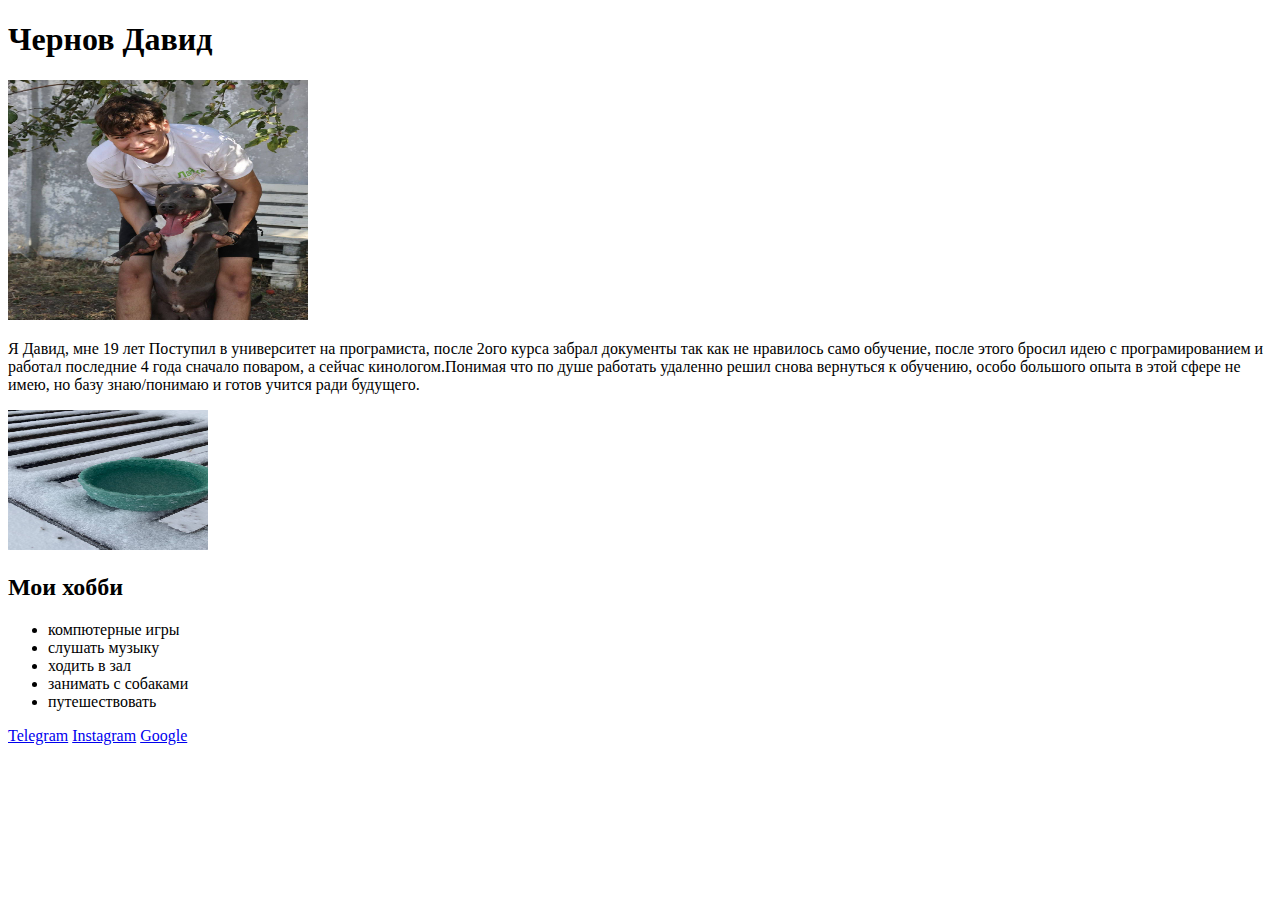
<file: hw1/index.html>
<!DOCTYPE html>
<html lang="en">
<head>
    <meta charset="UTF-8">
    <meta name="viewport" content="width=device-width, initial-scale=1.0">
    <title>Document</title>
</head>
<body>
    <h1>Чернов Давид</h1>
    <img src="images/ya.jpg" alt="Image" height="240" width="300">
    <p>Я Давид, мне 19 лет
        Поступил в университет на програмиста, после 2ого курса забрал документы так
        как не нравилось само обучение, после этого бросил идею с програмированием
        и работал последние 4 года сначало поваром, а сейчас кинологом.Понимая что 
        по душе работать удаленно решил снова вернуться к обучению, особо большого опыта 
        в этой сфере не имею, но базу знаю/понимаю и готов учится ради будущего.
    </p>
    <img src="images/holod.jpg" alt="alt="Image" height="140" width="200"">
    <h2>Мои хобби</h2>
    <ul>
        <li>компютерные игры</li>
        <li>слушать музыку</li>
        <li>ходить в зал</li>
        <li>занимать с собаками</li>
        <li>путешествовать</li>
    </ul>
<a href="https://t.me/chocop1e">Telegram</a>
<a href="https://www.instagram.com/__chernov_/">Instagram</a>
<a href="https://www.google.com.ua">Google</a>
</body>
</html>
</file>
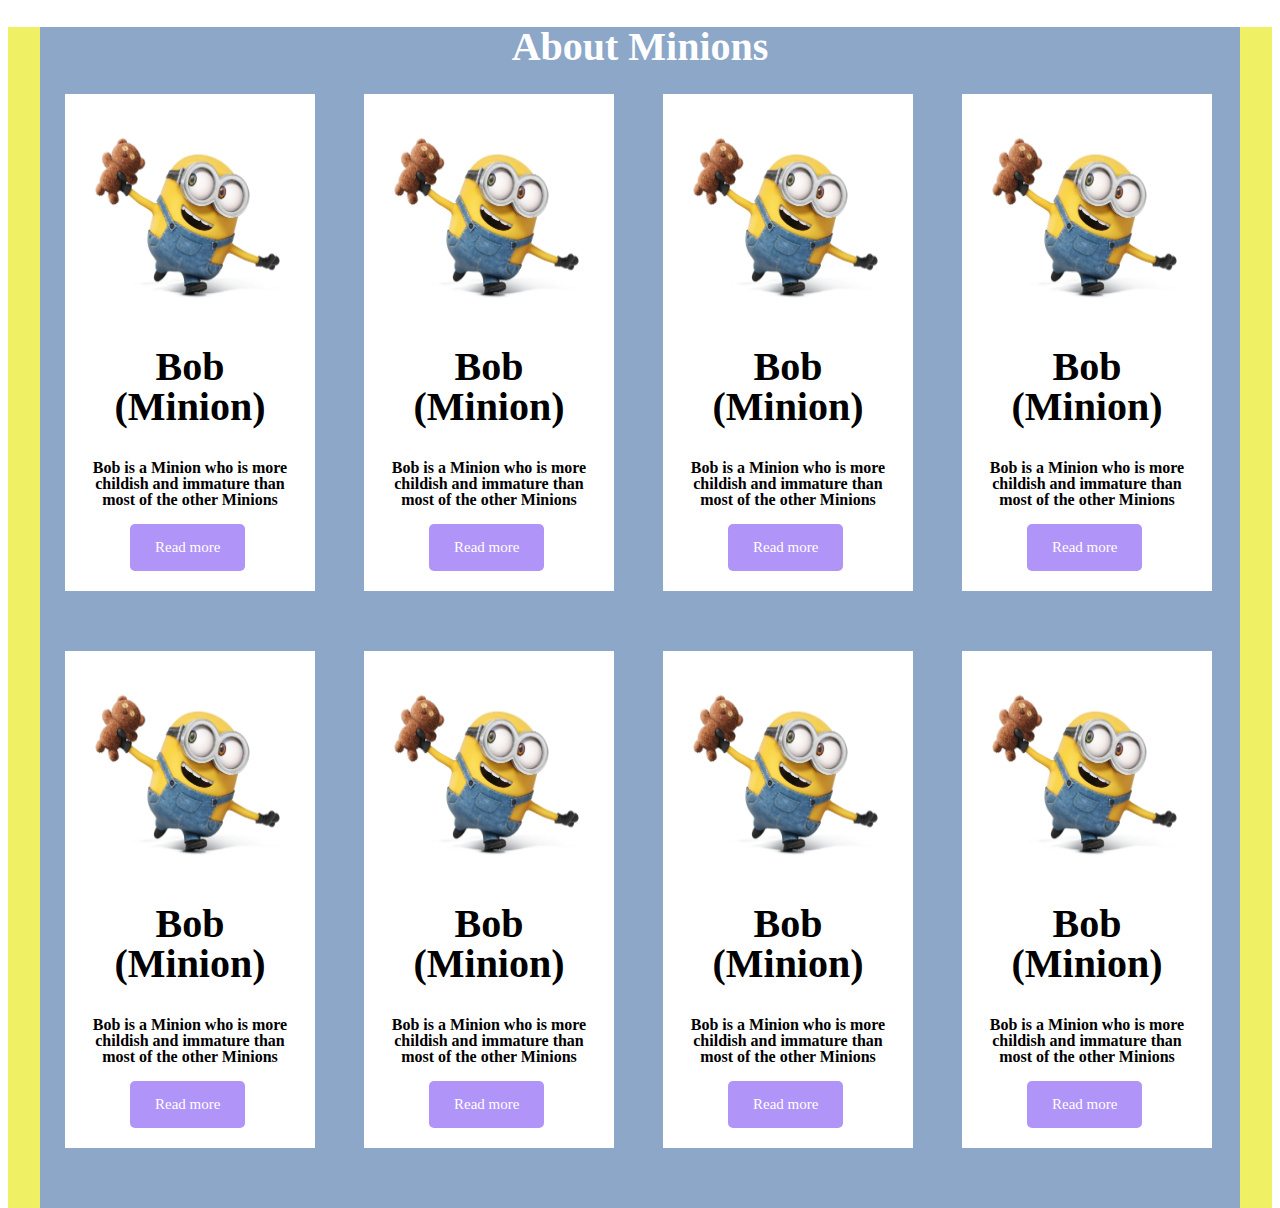
<file: hw4/index.html>
<!DOCTYPE html>
<html lang="en">
<head>
    <meta charset="UTF-8">
    <meta name="viewport" content="width=device-width, initial-scale=1.0">
    <link rel="stylesheet" href="style.css">
    <link rel="stylesheet" href="reset.css">
    <title>Document</title>
    <!-- На вторую кнопку нивкоем случае нельзя нажимать!!! -->
</head>
<body>
 <header class="header">
    <div class="box">
        <h1>About Minions</h1>
          <div class="min">
            <img src="images/Bob.webp" alt="img">
            <h2>Bob (Minion)</h2>
            <p class="card-text">
              Bob is a Minion who is more childish and immature than most of the other Minions
            </p>
            <button class="button"> Read more </button>
          </div>
          <div class="min">
            <img src="images/Bob.webp" alt="img">
            <h2>Bob (Minion)</h2>
            <p class="card-text">
              Bob is a Minion who is more childish and immature than most of the other Minions
            </p>
            <button class="button" onclick="window.location.href = 'https://www.youtube.com/watch?v=dQw4w9WgXcQ';" > Read more </button>
          </div>
          <div class="min">
            <img src="images/Bob.webp" alt="img">
            <h2>Bob (Minion)</h2>
            <p class="card-text">
              Bob is a Minion who is more childish and immature than most of the other Minions
            </p>
            <button class="button"> Read more </button>
          </div>
          <div class="min">
            <img src="images/Bob.webp" alt="img">
            <h2>Bob (Minion)</h2>
            <p class="card-text">
              Bob is a Minion who is more childish and immature than most of the other Minions
            </p>
            <button class="button"> Read more </button>
          </div>
          <div class="min">
            <img src="images/Bob.webp" alt="img">
            <h2>Bob (Minion)</h2>
            <p class="card-text">
              Bob is a Minion who is more childish and immature than most of the other Minions
            </p>
            <button class="button"> Read more </button>
          </div>
          <div class="min">
            <img src="images/Bob.webp" alt="img">
            <h2>Bob (Minion)</h2>
            <p class="card-text">
              Bob is a Minion who is more childish and immature than most of the other Minions
            </p>
            <button class="button"> Read more </button>
          </div>
          <div class="min">
            <img src="images/Bob.webp" alt="img">
            <h2>Bob (Minion)</h2>
            <p class="card-text">
              Bob is a Minion who is more childish and immature than most of the other Minions
            </p>
            <button class="button"> Read more </button>
          </div>
          <div class="min">
            <img src="images/Bob.webp" alt="img">
            <h2>Bob (Minion)</h2>
            <p class="card-text">
              Bob is a Minion who is more childish and immature than most of the other Minions
            </p>
            <button class="button"> Read more </button>
          </div>
    </div>
 </header>
</body>
</html>
</file>
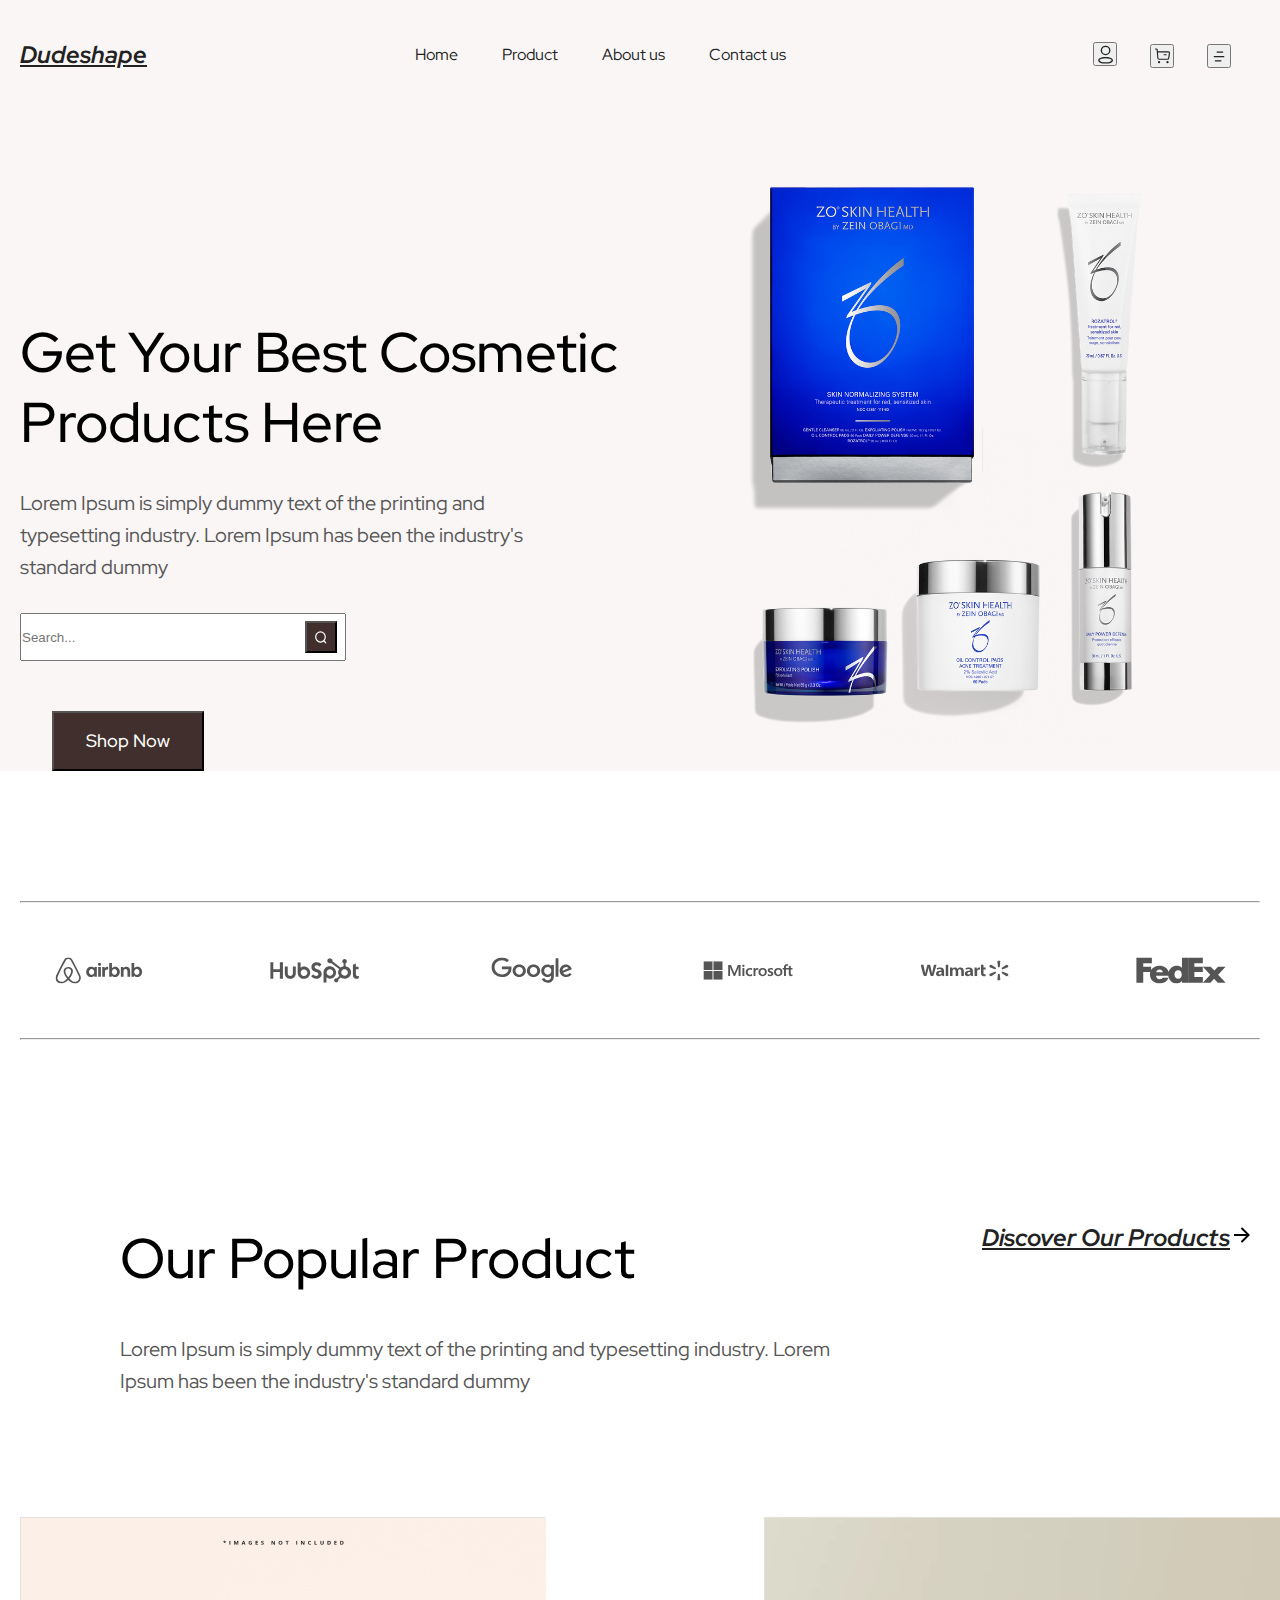
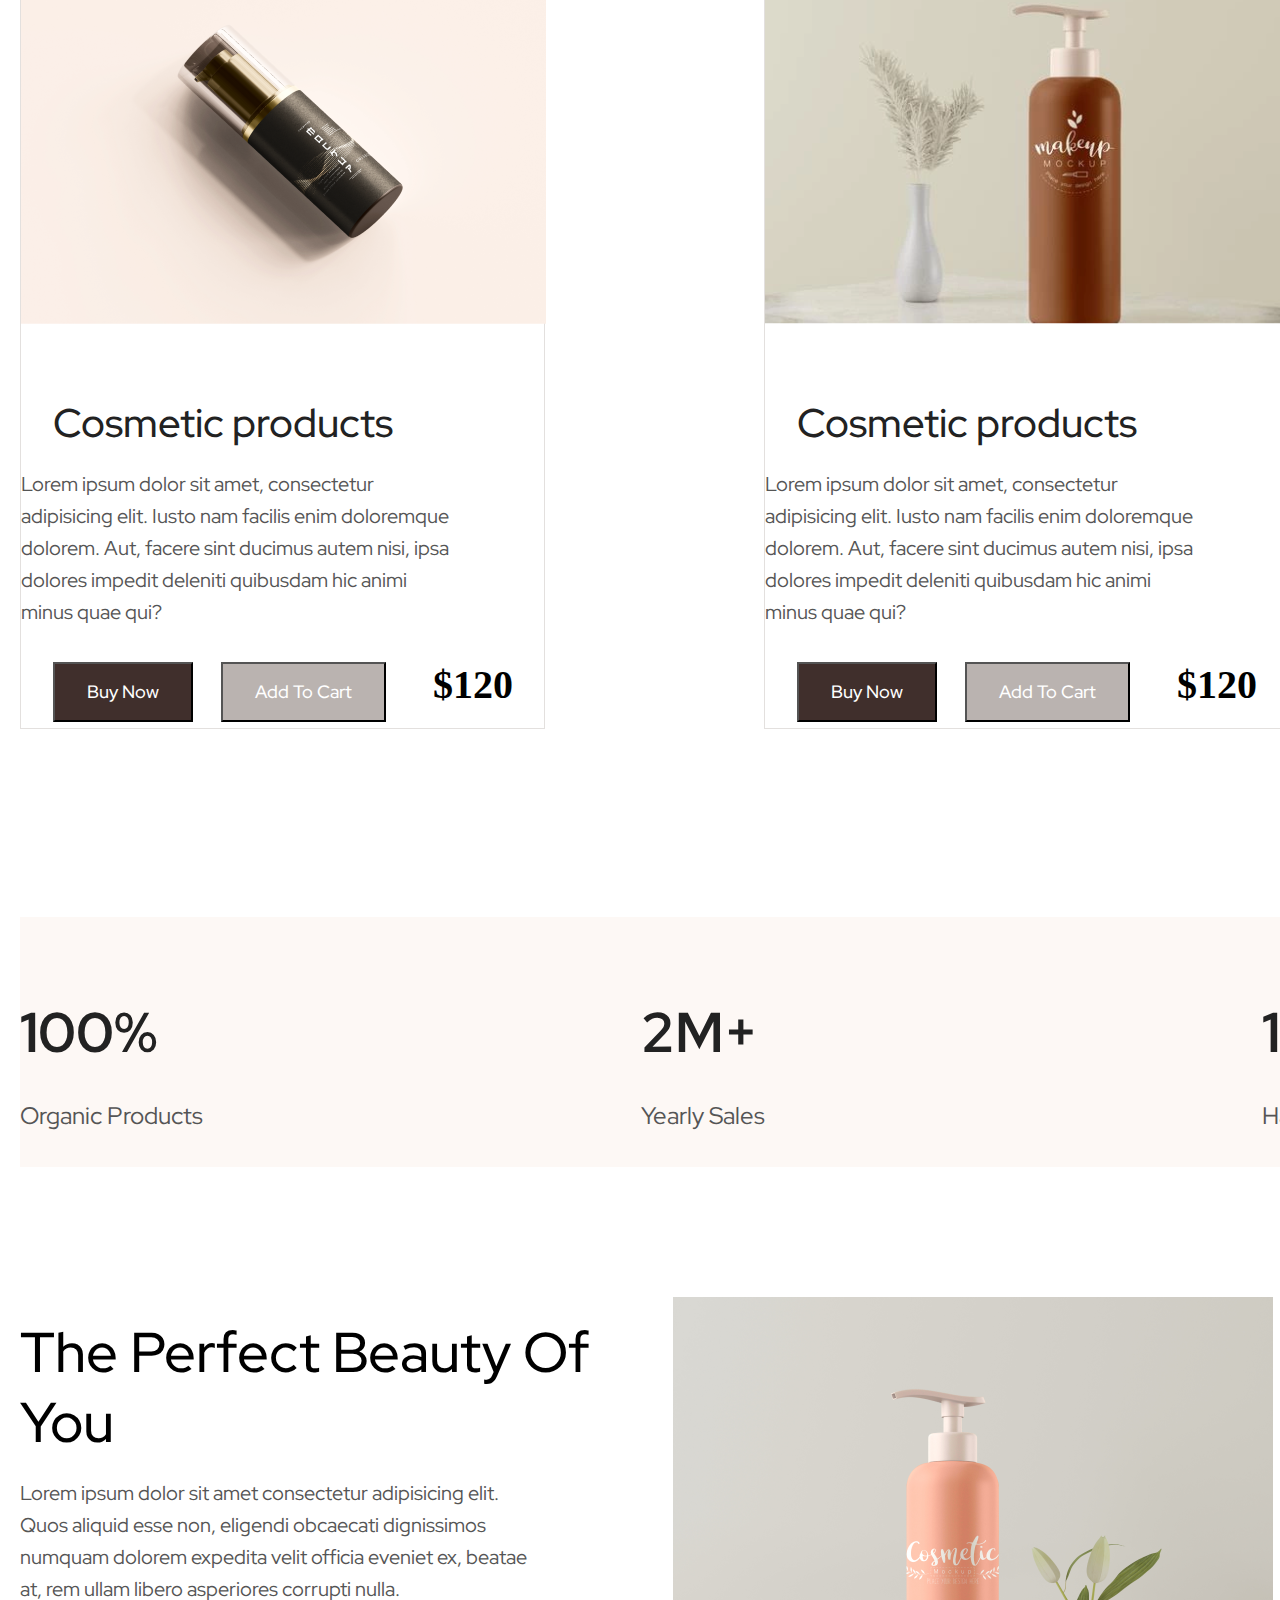
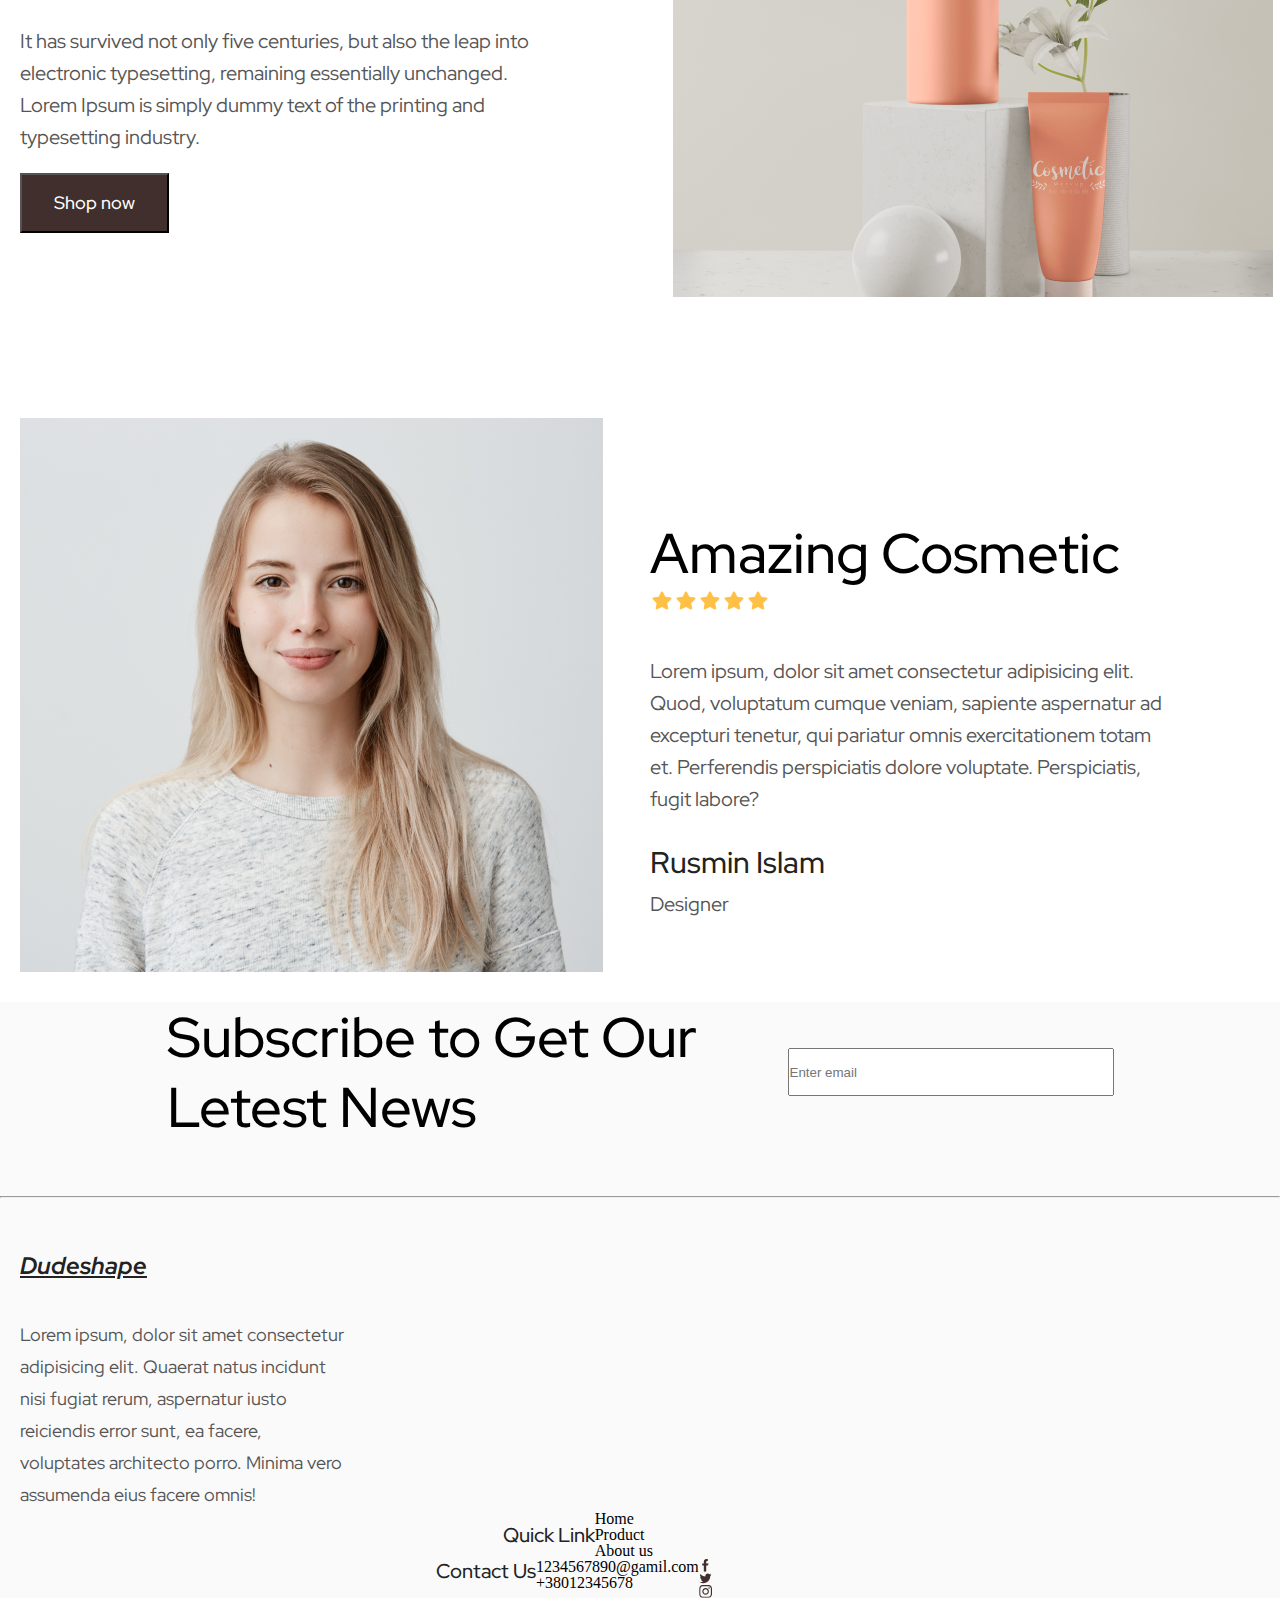
<file: hw6/index.html>
<!DOCTYPE html>
<html lang="en">
  <head>
    <meta charset="UTF-8" />
    <meta name="viewport" content="width=device-width, initial-scale=1.0" />
    <title>Document</title>
    <link rel="stylesheet" href="reset.css" />
    <link rel="stylesheet" href="style.css" />
    <link rel="preconnect" href="https://fonts.googleapis.com" />
    <link rel="preconnect" href="https://fonts.gstatic.com" crossorigin />
    <link
      href="https://fonts.googleapis.com/css2?family=Federo&family=Red+Hat+Display:ital,wght@1,300&display=swap"
      rel="stylesheet"
    />
  </head>

  <body>
    <header class="header">
      <div class="container">
        <div class="navbar">
          <h1 class="logo">Dudeshape</h1>
          <nav class="nav">
            <ul class="header_list">
              <li class="header_list_item">Home</li>
              <li class="header_list_item">Product</li>
              <li class="header_list_item">About us</li>
              <li class="header_list_item">Contact us</li>
            </ul>
          </nav>
          <ul class="button_list">
            <li class="button_box_item">
              <button class="button_nav">
                <img src="images/Profile.svg" alt="profile" />
              </button>
            </li>
            <li class="button_box_item">
              <button class="button_nav">
                <img src="images/Buy.svg" alt="buy" />
              </button>
            </li>
            <li class="button_box_item">
              <button class="button_nav">
                <img src="images/Frame.svg" alt="frame" />
              </button>
            </li>
          </ul>
        </div>
        <div class="best_product">
          <div class="text">
            <h2>Get Your Best Cosmetic Products Here</h2>
            <h3 class="lorem">
              Lorem Ipsum is simply dummy text of the printing and typesetting
              industry. Lorem Ipsum has been the industry's standard dummy
            </h3>
            <div class="inpt">
              <input type="text" placeholder="Search..." />
              <button class="inpt_btn">
                <img src="images/Search.svg" alt="search" class="search_btn" />
              </button>
            </div>
            <button class="shop">Shop Now</button>
          </div>
        </div>
        <div class="skin_health">
          <img src="images/skin_health.png" alt="skin_health" />
        </div>
      </div>
    </header>
    <main class="main">
      <div class="container">
        <section class="companies">
          <hr />
          <ul class="companies_list">
            <li class="companies_list_item">
              <img
                src="images/Airbnb Logo.svg"
                alt="airbnb"
                class="companies_img"
              />
            </li>
            <li class="companies_list_item">
              <img
                src="images/Hubspot Logo.svg"
                alt="Hubspot"
                class="companies_img"
              />
            </li>

            <li class="companies_list_item">
              <img
                src="images/Google Logo.svg"
                alt="google"
                class="companies_img"
              />
            </li>
            <li class="companies_list_item">
              <img
                src="images/Microsoft Logo.svg"
                alt="microsoft"
                class="companies_img"
              />
            </li>
            <li class="companies_list_item">
              <img
                src="images/Walmart Logo.svg"
                alt="warlmart"
                class="companies_img"
              />
            </li>
            <li class="companies_list_item">
              <img
                src="images/FedEx Logo.svg"
                alt="fedex"
                class="companies_img"
              />
            </li>
          </ul>
          <hr />
        </section>
      </div>

      <div class="container">
        <div class="popular">
          <section class="popular_sec">
            <div class="our_prodduct">
              <h2 class="popular_title">Our Popular Product</h2>
              <h3 class="pop_tl">
                Lorem Ipsum is simply dummy text of the printing and typesetting
                industry. Lorem Ipsum has been the industry's standard dummy
              </h3>
            </div>
            <div class="logo_frame">
              <h1 class="logo_main">Discover Our Products</h1>
              <img src="images/Frame (1).svg" alt="frame" class="frame" />
            </div>
          </section>
        </div>
        <div class="container_card">
          <div class="popular_card">
            <section class="cosmetics_card">
              <img src="images/pomade.png" alt="pomade" class="cosmetic" />
              <h2 class="cth2">Cosmetic products</h2>
              <h3 class="cth3">
                Lorem ipsum dolor sit amet, consectetur adipisicing elit. Iusto
                nam facilis enim doloremque dolorem. Aut, facere sint ducimus
                autem nisi, ipsa dolores impedit deleniti quibusdam hic animi
                minus quae qui?
              </h3>
              <button class="shop">Buy Now</button>
              <button class="shop2">Add To Cart</button>
              <h4>$120</h4>
            </section>
          </div>
          <div class="popular_card2">
            <section class="cosmetics_card">
              <img src="images/lotion.png" alt="pomade" class="cosmetic" />
              <h2 class="cth2">Cosmetic products</h2>
              <h3 class="cth3">
                Lorem ipsum dolor sit amet, consectetur adipisicing elit. Iusto
                nam facilis enim doloremque dolorem. Aut, facere sint ducimus
                autem nisi, ipsa dolores impedit deleniti quibusdam hic animi
                minus quae qui?
              </h3>
              <button class="shop">Buy Now</button>
              <button class="shop2">Add To Cart</button>
              <h4>$120</h4>
            </section>
          </div>
        </div>
        <div class="organic">
          <section>
            <h2 class="org2">100%</h2>
            <h3 class="org3">Organic Products</h3>
          </section>
          <section>
            <h2 class="org2">2M+</h2>
            <h3 class="org3">Yearly Sales</h3>
          </section>
          <section>
            <h2 class="org2">1.9M+</h2>
            <h3 class="org3">Happy Customar</h3>
          </section>
        </div>
        <div class="container_beauty">
          <div class="perfect_beauty">
            <h2 class="b2">The Perfect Beauty Of You</h2>
            <h3 class="b3">
              Lorem ipsum dolor sit amet consectetur adipisicing elit. Quos
              aliquid esse non, eligendi obcaecati dignissimos numquam dolorem
              expedita velit officia eveniet ex, beatae at, rem ullam libero
              asperiores corrupti nulla.
            </h3>
            <h3 class="b3">
              It has survived not only five centuries, but also the leap into
              electronic typesetting, remaining essentially unchanged. Lorem
              Ipsum is simply dummy text of the printing and typesetting
              industry.
            </h3>
            <button class="perfbut">Shop now</button>
          </div>
          <div class="perfect_beauty_img">
            <img src="images/perf_beauty.png" alt="perf_beauty" class="prefb" />
          </div>
        </div>
        <div class="amazing_cosmetic">
          <div class="women_img">
            <img src="images/women.png" alt="women" class="women" />
          </div>
          <div class="rusmin_designer">
            <h2 class="amco">Amazing Cosmetic</h2>
            <div class="star">
              <img src="images/Star.svg" alt="star" class="star_img" />
              <img src="images/Star.svg" alt="star" class="star_img" />
              <img src="images/Star.svg" alt="star" class="star_img" />
              <img src="images/Star.svg" alt="star" class="star_img" />
              <img src="images/Star.svg" alt="star" class="star_img" />
            </div>
            <h3>
              Lorem ipsum, dolor sit amet consectetur adipisicing elit. Quod,
              voluptatum cumque veniam, sapiente aspernatur ad excepturi
              tenetur, qui pariatur omnis exercitationem totam et. Perferendis
              perspiciatis dolore voluptate. Perspiciatis, fugit labore?
            </h3>
            <h2 class="islam">Rusmin Islam</h2>
            <h3>Designer</h3>
          </div>
        </div>
      </div>
    </main>
    <footer class="footer">
      <div class="subscribe">
        <h2>Subscribe to Get Our Letest News</h2>
        <div class="sub_btn">
          <input type="text" placeholder="Enter email" class="emai" />
          <button class="shopp">Subscribe</button>
        </div>
      </div>
      <hr />
     <div class="container">
      <div class="dude">
        <h2 class="logo dedsh">Dudeshape</h2>
        <h3 class="lrm">
          Lorem ipsum, dolor sit amet consectetur adipisicing elit. Quaerat
          natus incidunt nisi fugiat rerum, aspernatur iusto reiciendis error
          sunt, ea facere, voluptates architecto porro. Minima vero assumenda
          eius facere omnis!
        </h3>
      </div>
      
      <nav class="navigation">
        <div class="link">
          <h3 class="navh3">Quick Link</h3>
          <ul>
            <li>Home</li>
            <li>Product</li>
            <li>About us</li>
          </ul>
        </div>
        <div class="contact">
          <h3 class="navh3">Contact Us</h3>
          <ul>
            <li>1234567890@gamil.com</li>
            <li>+38012345678</li>
          </ul>
          <section class="soc_netw">
            <img src="images/facebook 1.svg" alt="face" class="netw" />
            <img src="images/twitter 1.svg" alt="twit" class="netw" />
            <img src="images/instagram 1.svg" alt="inst" class="netw" />
          </section>
        </div>
      </nav>
    </div>
    </footer>
  </body>
</html>
</file>
<file: hw4/style.css>
h1{
    text-align: center;
    color: white;
    font-weight: bold;
}
.header{
    background-color: rgb(240, 240, 100);
}
.box{
    max-width: 1200px;
    margin: 0 auto;
    background-color: rgb(141, 167, 201);
}
.min{
    max-width: 250px;
    display: inline-block;
    background-color: white;
    padding: 20px;
    border: 5px;
    box-sizing: border-box;
    margin-right: 20px;
    margin-bottom: 60px;
    margin-left: 25px;
    
}
img{
    width: 200px;
    height: 200px;
}
h2{
    text-align: center;
}
.card-link{
    text-decoration: none;
    text-align: center;
    display: block;
}
p{
    text-align: center;
    font-weight: bold;
}
.button{
    font-family: 'Comfortaa';
    font-size: 15px;
    color: #ffffff !important;
    padding: 15px 25px;
    border-radius: 5px;
    border: 0px ridge #f3c846;
    background: #b094f7;
    margin-left: 45px;
    cursor: pointer;
}
</file>
<file: hw6/style.css>
* {
    padding: 0;
    margin: 0;
    box-sizing: border-box;
}

.header {
    background-color: #F9F6F5;
    padding-top: 40px;
}

.container {
    max-width: 1240px;
    margin: 0 auto;
}

.container_main {
    max-width: 1240px;
    margin: 0 auto;
    display: flex;
}

.navbar {
    display: flex;
    justify-content: space-between;
    align-items: center;
    margin-bottom: 72px;
}

.logo {
    font-family: 'Federo', sans-serif;
    font-family: 'Red Hat Display', sans-serif;
    color: #222;
    font-size: 24px;
    font-style: italic;
    font-weight: 700;
    line-height: 30px;
    text-decoration-line: underline;
}

.nav {}

.header_list {}

.header_list_item {
    display: inline-block;
    color: #222;
    font-family: Red Hat Display;
    font-size: 16px;
    font-style: normal;
    font-weight: 400;
    line-height: 20px;
    margin-right: 40px;
}

.button_box_item {
    display: inline-block;
    align-items: center;
    margin-right: 28.85px;
}

.button_nav {
    display: flex;
    width: 24px;
    height: 24px;
    padding: 3.25px 2.75px 2.651px 2.75px;
    justify-content: center;
    align-items: center;
    flex-shrink: 0;
}

h2 {
    color: #000;
    font-family: Red Hat Display;
    font-size: 56px;
    font-style: normal;
    font-weight: 500;
    line-height: 70px;
    width: 621px;
}

h3 {
    color: #555;
    font-family: Red Hat Display;
    font-size: 20px;
    font-style: normal;
    font-weight: 400;
    line-height: 32px;
    width: 516px;
}

.best_product {
    display: inline-block;
}

.skin_health {
    display: inline-block;
    width: 605px;
    height: 605px;
    flex-shrink: 0;
}


input {
    width: 326px;
    height: 48px;
}

.inpt {
    color: #999;
    font-family: Red Hat Display;
    font-size: 14px;
    font-style: normal;
    font-weight: 400;
    line-height: 20px;
    position: relative;
}

.lorem {
    margin-top: 30px;
    margin-bottom: 30px;
}

.inpt_btn {
    position: absolute;
    width: 32px;
    height: 32px;
    flex-shrink: 0;
    background-color: #402F2C;
    display: flex;
    top: 8px;
    left: 285px;
    justify-content: center;
    align-items: center;
    flex-shrink: 0;
}

.search_btn {
    display: flex;
    width: 16px;
    height: 16px;
    padding: 1.852px 1.638px 1.333px 1.852px;
}

.shop {
    display: flex;
    padding: 16px 32px;
    align-items: flex-start;
    gap: 10px;
    background-color: #402F2C;
    color: #FFF;
    font-family: Red Hat Display;
    font-size: 18px;
    font-style: normal;
    font-weight: 500;
    line-height: 24px;
    margin-top: 50px;
    margin-right: 24px;
    margin-left: 32px;
    display: inline-block;
}

.main {}


.companies {
    margin-top: 130px;
}

.companies_list {
    display: flex;
    justify-content: space-between;
    align-items: center;
    margin-left: 34px;
    margin-right: 34px;
}

hr {
    background: #848484;
    margin-bottom: 53.5px;
    margin-top: 53.5px;
}

.companies_list_item {
    display: flex;
    justify-content: space-between;
}

.companies_img {
    width: 90px;
    height: 27.994px;
    flex-shrink: 0;
}

ul,
ol,
li {
    list-style: none;
}

img {
    vertical-align: top;
}

.popular {
    display: flex;
    padding-top: 130px;
}

.popular_sec {
    display: flex;
}

.frame {
    width: 24px;
    height: 24px;
    flex-shrink: 0;
}

.pop_tl {
    margin-bottom: 60px;
    margin-right: 146px;
    width: 716px;
}

.logo_main {
    font-family: 'Federo', sans-serif;
    font-family: 'Red Hat Display', sans-serif;
    color: #222;
    font-size: 24px;
    font-style: italic;
    font-weight: 700;
    line-height: 30px;
    text-decoration-line: underline;

}

.popular_title {
    margin-bottom: 40px;
    color: #000;
    font-family: Red Hat Display;
    font-size: 56px;
    font-style: normal;
    font-weight: 500;
    line-height: 70px;

}

.our_prodduct {
    display: flex;
    flex-direction: column;
    margin-left: 100px;
}

.logo_frame {
    display: flex;
    justify-content: flex-end;
}

.popular_card {
    display: flex;
    flex-direction: row;
    justify-content: flex-start;
    align-items: center;
    margin-top: 60px;
}

.popular_card2 {
    display: flex;
    flex-direction: row;
    justify-content: flex-end;
    align-items: center;
    margin-left: 189px;
    margin-top: 60px;
}

.container_card {
    display: flex;
    flex-direction: row;
}

.cth2 {
    color: #222;
    font-family: Red Hat Display;
    font-size: 40px;
    font-style: normal;
    font-weight: 500;
    line-height: 60px;
    padding-top: 68.24px;
    padding-left: 32px;
    padding-bottom: 15.76px;
}

.cth3 {
    width: 430px;
    height: 78px;
    flex-shrink: 0;
    margin-bottom: 66px;
}

.cosmetics_card {
    width: 525px;
    border: 1px solid rgba(104, 90, 82, 0.19);
    margin-right: 30px;
    display: inline-block;
    height: 812px;

}


.cosmetic {
    width: 525px;
    height: 406px;
    flex-shrink: 0;
    display: flex;
}

.shop2 {
    display: flex;
    padding: 16px 32px;
    align-items: flex-start;
    gap: 10px;
    background-color: #685A5275;
    color: #FFF;
    font-family: Red Hat Display;
    font-size: 18px;
    font-style: normal;
    font-weight: 500;
    line-height: 24px;
    margin-top: 50px;
    display: inline-block;
    margin-right: 43px;
}

h4 {
    width: 64px;
    height: 32px;
    display: inline-block;
}

.organic {
    width: 1440px;
    height: 250px;
    flex-shrink: 0;
    background: #FDF8F5;
    display: flex;
    flex-direction: row;
    align-items: baseline;
    margin-top: 188px;
}

.org2 {
    color: #222;
    font-family: Red Hat Display;
    font-size: 56px;
    font-style: normal;
    font-weight: 700;
    line-height: 70px;
    margin-top: 80px;
    padding-right: 290px;
}

.org3 {
    color: #555;
    font-family: Red Hat Display;
    font-size: 24px;
    font-style: normal;
    font-weight: 400;
    line-height: 30px;
    padding-top: 34px;
}

.container_beauty {
    display: flex;
    flex-direction: row;
}

.perfect_beauty {
    display: flex;
    padding-top: 150px;
    flex-direction: column;
    justify-content: flex-start;
    align-items: flex-start;
}

.perfect_beauty_img {
    display: flex;
    flex-direction: row;
    justify-content: flex-end;
    align-items: flex-end;
}

.prefb {
    width: 600px;
    height: 600px;
    flex-shrink: 0;
    margin-left: 32px;
    margin-top: 130px;
}

.perfbut {
    display: inline-flex;
    padding: 16px 32px;
    align-items: flex-start;
    gap: 10px;
    background: #402F2C;
    color: #FFF;
    font-family: Red Hat Display;
    font-size: 18px;
    font-style: normal;
    font-weight: 500;
    line-height: 24px;
}

.b2 {
    padding-bottom: 20px;
}

.b3 {
    padding-bottom: 20px;
}

.amazing_cosmetic {
    display: flex;
    padding-top: 121px;
}

.women {
    width: 583px;
    height: 554px;
    flex-shrink: 0;
    margin-bottom: 30px;
}

.rusmin_designer {
    margin-left: 47px;
    margin-bottom: 12px;
}

.star {
    display: flex;
    align-items: center;
    padding-right: 12px;
}

.star_img {
    display: flex;
    width: 24px;
    height: 24px;
    padding: 2.5px 2px;
    justify-content: center;
    align-items: center;
    flex-shrink: 0;
    margin-bottom: 43px;
}

.islam {
    color: #222;
    font-family: Red Hat Display;
    font-size: 30px;
    font-style: normal;
    font-weight: 500;
    line-height: 40px;
    margin-top: 27px;
    margin-bottom: 6px;
}

.amco {
    margin-top: 100px;
}

.footer {
    background: #FAFAFA;
}

.subscribe {
    display: flex;
    flex-direction: row;
    justify-content: center;
    align-items: center;
    margin: 0 auto;
}

.email {
    position: relative;
    display: flex;
}

.shopp {
    width: 103px;
    height: 46px;
    flex-shrink: 0;
    display: flex;
    align-items: flex-start;
    gap: 10px;
    background-color: #402F2C;
    color: #FFF;
    font-family: Red Hat Display;
    font-size: 18px;
    font-style: normal;
    text-align: center;
    position: absolute;
    justify-content: center;
    align-items: center;
    right: 180px;
    top: 665%;
}

.lrm {
    width: 326px;
    color: #555;
    font-family: Red Hat Display;
    font-size: 18px;
    font-style: normal;
    font-weight: 400;
    line-height: 32px;
}

.dedsh{
    padding-bottom: 38px;
}
.netw {
    width: 12.837px;
    height: 12.837px;
    flex-shrink: 0;
    display: flex;
    flex-direction: row;
}

.sub_ntb {
    display: flex;
}

.link {
    display: flex;
    flex-direction: row;
    justify-content: center;
    align-items: center;
    margin: 0 auto;
}

.contact {
    display: flex;
    flex-direction: row;
    margin: 0 auto;
}

.navh3 {
    color: #222;
    font-family: Red Hat Display;
    font-size: 20px;
    font-style: normal;
    font-weight: 500;
    line-height: 24px;
    display: flex;
    flex-direction: row;
    justify-content: flex-end;
    align-items: flex-start;
}

.navigation {
    display: inline-block;
    flex-direction: row;
    justify-content: space-between;
    align-items: center;
}

.dudeshape {
    display: flex;
}

.dude {
    display: inline-block;
    flex-direction: row;
    margin: 0 auto;
}

.soc_nertw {
    display: flex;
    flex-direction: row;
}
</file>
